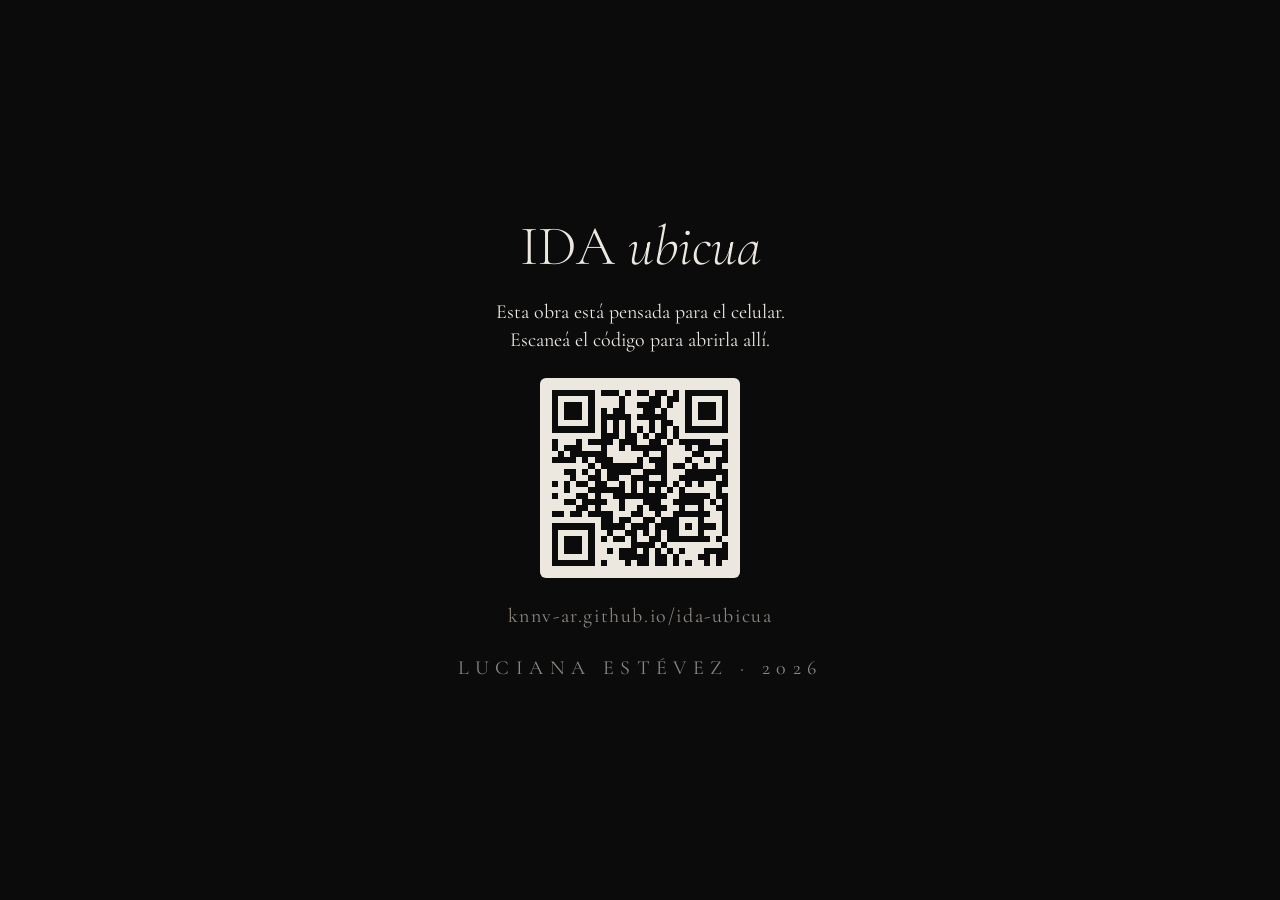
<file: index.html>
<!doctype html>
<html lang="es">
<head>
<meta charset="utf-8">
<meta name="viewport" content="width=device-width, initial-scale=1, viewport-fit=cover">
<title>IDA ubicua · Luciana Estévez</title>
<meta name="description" content="IDA ubicua, obra de Luciana Estévez (2026).">
<meta name="theme-color" content="#0B0B0C">
<meta name="color-scheme" content="dark">
<meta name="apple-mobile-web-app-capable" content="yes">
<meta name="mobile-web-app-capable" content="yes">
<meta name="apple-mobile-web-app-status-bar-style" content="black-translucent">
<meta name="apple-mobile-web-app-title" content="IDA ubicua">
<link rel="manifest" href="manifest.webmanifest">
<link rel="icon" href="img/icono-192.png" sizes="192x192">
<link rel="apple-touch-icon" href="img/apple-touch-icon.png">
<link rel="preload" href="fonts/cormorant-garamond-latin-300-italic.woff2" as="font" type="font/woff2" crossorigin>
<link rel="preload" href="fonts/cormorant-garamond-latin-300-normal.woff2" as="font" type="font/woff2" crossorigin>
<link rel="preload" href="data/imagenes.json" as="fetch" crossorigin>
<link rel="stylesheet" href="css/ida.css">
<script type="importmap">{ "imports": { "three": "./lib/three.module.min.js" } }</script>
</head>
<body>
<!-- Separador: «Decorative text dividers» de FreeSVG.org, dominio público (CC0); copia en img/separador.svg -->
<svg width="0" height="0" style="position:absolute" aria-hidden="true" focusable="false"><symbol id="separador" viewBox="40 55 1825 142" fill="currentColor"><path d="M94, 69c33-11, 68-12, 101-5 c40, 9, 76, 28, 111, 47c18, 9, 35, 19, 55, 25c16, 5, 33, 4, 50, 4 c47-3, 93-13, 138-26c14-4, 28-9, 42-14c5-2, 10-4, 16-5 c13-2, 27, 2, 36, 12c6, 6, 9, 15, 8, 24c-2, 12-11, 21-23, 24 c-10, 2-21-1-27-10c-3-4-4-9-4-14c1-9, 10-17, 20-16 c6, 0, 13, 4, 16, 10c1, 2-1, 4-3, 4c-2, 0-3-2-4-3c-3-5-10-6-15-3 c-6, 3-9, 10-7, 16c3, 9, 14, 13, 23, 11c9-2, 17-10, 18-20 c1-6-2-12-6-17c-9-10-23-14-36-10c-43, 16-87, 29-132, 37 c-30, 5-61, 9-91, 7c-16-1-30-7-44-13c-37-17-71-40-110-54 c-29-11-61-16-92-11c-19, 3-38, 8-54, 18c-9, 5-18, 13-21, 23 c-2, 8, 1, 17, 6, 23c8, 10, 20, 15, 32, 18c13, 3, 27, 3, 40-1 c9-3, 17-8, 25-13c0-3, 0-7, 4-8c4-2, 10-2, 12, 2c-1, 2-4, 4-5, 6 c5, 0, 9-1, 14-2c-1-2-3-4-2-6c1-4, 6-7, 10-4c2, 1, 2, 4, 2, 6 c4-2, 9-5, 14-3c4, 2, 2, 7, 3, 10c1 0, 3-1, 4-1c-1, 3-5, 5-7, 4 c-3-2-2-6-4-8c-4-1-7, 1-11, 2c-2, 5-5, 10-6, 16c3-2, 5-5, 9-5 c5-1, 10, 3, 12, 8c1, 4, 1, 9-2, 13c-4, 6-11, 8-15, 13 c-4, 5-5, 11-10, 15c-4, 2-9, 1-10-3c-1-3, 1-5, 2-7c1, 2, 2, 4, 4, 5 c2, 1, 6, 1, 7-2c1-3, 1-6-2-8c-6-5-15-7-19-14c-3-7, 2-17, 10-19 c4-1, 8, 3, 11, 5c1-5, 3-10, 6-15c-8, 3-16, 7-25, 6 c-18, 13-41, 20-63, 18c-16-1-32-6-44-17c-8-7-14-16-14-27 c0-10, 6-19, 13-25C67, 79, 80, 73, 94, 69 M187, 131c1 0, 3-1, 4-1 c0-2 0-5-3-5C184, 125, 185, 129, 187, 131z"/><path d="M342, 61c5-2, 11-2, 17-1 c7, 3, 9, 11, 11, 18c1-1, 3-3, 4-4c1, 4, 3, 8, 4, 13c11-1, 18, 8, 25, 15 c0, 0, 1, 0, 1, 1c-3-7-4-14-3-21c2-10, 13-16, 22-14 c-5, 3-9, 7-10, 13c3, 0, 7, 2, 8, 5c-4, 1-8, 2-11, 5c-3, 4-5, 10-4, 15 c4, 5, 9, 8, 15, 10c6, 2, 13, 3, 18-1c4-3, 6-9, 4-14c-1-3-4-4-6-6 c0-4, 4-7, 7-6c5, 2, 6, 7, 6, 12c0, 8-6, 16-14, 19c-9, 3-19, 0-26-5 c-3-2-5-5-8-6c-6-1-10, 4-11, 9c-1, 3, 0, 7, 1, 10c-4-1-6-5-10-7 c-2, 4-2, 8-2, 12c-3-4-4-9-5-14c0-5, 2-11, 7-14c6-3, 13-3, 19 0 c-7-6-14-14-24-16c-3, 4-6, 7-9, 10c-1-2-1-5-2-7c-4, 4-8, 10-14, 11 c-7, 1-14-1-18-6c3-2, 7-4, 10-7c0 0 0-1 0-1c-5-3-10-7-14-11 c5-4, 12-5, 18-5C348, 69, 346, 64, 342, 61 M350, 83c2, 3, 4, 6, 7, 7 c3, 1, 7, 0, 10-1c1-1, 3-1, 2-3C365, 78, 355, 77, 350, 83z"/><path d="M1546, 61c6-2, 12-2, 18, 0 c-4, 3-6, 8-6, 13c7 0, 13, 2, 18, 5c-4, 5-9, 9-15, 12 c3, 4, 6, 6, 10, 8c-4, 5-11, 8-18, 7c-6-1-10-7-14-11 c-1, 2-1, 5-2, 7c-3-3-7-6-9-10c-10, 2-17, 9-24, 16 c6-2, 13-3, 19, 0c5, 3, 8, 9, 7, 15c-1, 5-1, 10-5, 13 c0-4 0-8-2-12c-3, 3-6, 5-9, 7c1-5, 2-9-1-14 c-2-4-8-8-12-5c-6, 5-12, 9-19, 11c-8, 2-17 0-22-6 c-5-5-6-12-5-18c1-3, 3-7, 7-7c3 0, 6, 3, 6, 6 c-2, 2-5, 3-6, 5c-3, 5 0, 12, 5, 15c6, 3, 14, 2, 20-1 c5-3, 9-5, 12-10c1-7-1-14-7-18c-2-1-5-2-7-2 c2-3, 5-4, 8-5c-1-3-1-5-3-8c-2-2-4-4-6-6 c8-1, 17, 3, 21, 10c4, 8, 2, 17-1, 25c7-7, 15-16, 26-15 c1-4, 3-8, 4-13c1, 1, 3, 3, 4, 4C1538, 72, 1539, 64, 1546, 61 M1541, 81 c-2, 1-5, 3-5, 6c2, 2, 5, 3, 9, 4c5 0, 9-4, 10-8 C1551, 79, 1545, 78, 1541, 81z"/><path d="M1687, 70c22-7, 45-11, 68-11 c20, 0, 40, 4, 59, 10c11, 4, 21, 9, 30, 16c6, 5, 11, 11, 14, 18 c3, 8, 2, 18-2, 26c-7, 11-18, 19-30, 23c-29, 11-63, 5-87-13 c-9, 3-18-2-26-5c3, 5, 5, 9, 6, 15c3-2, 6-5, 9-5 c10 0, 16, 14, 9, 21c-5, 5-13, 7-18, 12c-3, 3-2, 10, 3, 10 c4, 1, 6-3, 8-6c1, 2, 2, 4, 2, 6c-1, 4-6, 7-9, 5c-4-2-6-6-8-9 c-2-5-5-9-10-12c-5-3-11-8-11-15c-1-7, 5-14, 12-13 c4, 0, 6, 3, 9, 5c0-5-2-9-4-13c-1-4-6-5-10-5 c-5, 0-2, 7-5, 9c-3, 2-7-1-8-3c1, 0, 2, 1, 4, 1 c2-3 0-8, 4-10c5-2, 9, 1, 14, 3c0-2, 0-4, 2-6 c4-3, 10-1, 10, 4c1, 2-1, 4-2, 6c5, 2, 10, 3, 16, 2c-1-2-6-4-4-8 c3-3, 8-2, 11, 0c2, 1, 2, 4, 2, 6c16, 13, 37, 20, 58, 17 c14-2, 29-8, 39-19c6-6, 9-14, 7-23c-2-9-9-16-17-22 c-12-8-26-13-40-17C1765, 64, 1738, 63, 1712, 69c-36, 7-69, 25-101, 42 c-17, 9-34, 19-52, 26c-11, 5-23, 9-36, 9c-46, 2-92-7-137-18 c-24-6-49-14-72-22c-6-2-12-5-19-6c-11-1-22, 3-29, 12 c-4, 5-7, 11-6, 18c1, 11, 13, 21, 24, 19c7-1, 15-6, 17-14 c1-6-3-12-8-14c-4-2-10-1-13, 2c-1, 1-2, 3-4, 4 c-2, 1-6-1-5-4c3-6, 9-9, 15-10c9-1, 19, 6, 21, 15 c1, 5 0, 11-4, 15c-5, 6-12, 10-20, 10c-12, 1-24-8-28-19 c-3-8-2-16, 3-23c7-13, 23-19, 37-18c8, 0, 15, 4, 23, 7 c42, 15, 85, 27, 128, 34c26, 4, 53, 7, 80, 5c18-2, 35-10, 51-18 C1613, 103, 1648, 82, 1687, 70 M1712, 130c1, 1, 3, 1, 4, 1c1-1, 1-2, 2-4 c0-2-3-4-5-3C1712, 126, 1713, 128, 1712, 130z"/><path d="M900, 92c2-3, 6-6, 10-6 c4 0, 8, 3, 11, 7c5, 7, 6, 16, 5, 25c8, 1, 15, 8, 17, 16 c1, 8, 1, 17-4, 23c-1, 2-5, 2-6, 1c-4-3-5-9-4-13c0-2, 2-3, 4-4 c0, 3-1, 6, 1, 9c1, 2, 4, 0, 5-1c4-4, 3-10, 3-14 c-3-6-9-11-16-12c-1, 5-4, 11-8, 15c-3, 2-6, 3-9, 2 c-2, 6-5, 12-12, 13c-6, 1-10-4-12-9c-5, 5-12, 9-20, 10 c-11, 1-21-5-28-12c-1-1-2-2-4-2c-11 0-22-6-31-12 c-2, 5-2, 11-2, 16c1, 4, 2, 9, 6, 11c2, 1, 6, 1, 7-1c2-4, 0-9 0-13 c3, 1, 6, 2, 6, 6c1, 6, 1, 13-3, 18c-2, 3-6, 6-9, 4c-5-3-7-9-8-14 c-2-9-2-19, 2-27c-3-2-6-5-9-6c-1, 5-4, 11-9, 12 c-5, 0-8-5-9-9c-2, 1-3, 1-5, 2c0, 11-1, 22-8, 31 c-4, 5-10, 8-16, 5c-8-3-11-12-14-19c-8, 5-14, 11-20, 18 c-5, 6-12, 9-19, 10c-6, 0-12-4-16-8c-4-3-6-8-8-12 c-4-13-6-28-1-41c2-5, 6-11, 12-12c4 0, 10-1, 13, 3c6, 7, 7, 17, 4, 26 c-1-5-1-11-5-15c-2-2-6-2-7, 0c-3, 5-4, 11-4, 16 c0, 6, 2, 13, 8, 17c5, 3, 11, 1, 17 0c10-2, 17-9, 24-16 c0-10, 3-20, 9-28c4-4, 10-7, 16-4c8, 4, 11, 13, 13, 21c2 0, 4 0, 5 0 c0-4, 1-9, 5-12c3-3, 7-3, 10, 0c4, 4, 5, 9, 5, 14c4, 1, 7, 2, 11, 4 c5-7, 11-14, 20-16c13-4, 27-1, 39, 4c8, 3, 16, 7, 23, 12 c2-6, 6-11, 12-12C896, 103, 897, 97, 900, 92 M907, 93c-6, 3-7, 10-8, 16 c4, 2, 7, 6, 8, 11c5-2, 10-3, 15-3c1-7 0-14-4-20 C915, 93, 911, 91, 907, 93 M738, 107c-4, 5-5, 11-5, 17c2-1, 2-4, 3-6 c1-4, 3-9, 7-11c3-2, 8-2, 10, 1c3, 2, 4, 6, 6, 9l2, 0 c-2-6-5-12-11-15C745, 100, 740, 103, 738, 107 M736, 122c7-2, 14-4, 21-5 c-2-4-5-10-11-9C740, 109, 737, 117, 736, 122 M804, 122c9, 7, 19, 13, 30, 12 c9-1, 17-7, 21-15c-12-5-25-11-38-8C811, 112, 807, 118, 804, 122 M908, 125 c0, 2, 0, 5, 0, 7c7, 1, 10-5, 12-11C917, 122, 912, 123, 908, 125 M846, 136 c7, 5, 15, 9, 23, 7c5-1, 9-5, 13-8c-6-4-12-7-18-11 C859, 129, 853, 133, 846, 136 M760, 128c0, 7-2, 14-7, 18c-3, 3-7, 4-10, 2 c-4-2-6-7-8-11c0, 0-2, 0-2, 1c2, 6, 5, 12, 11, 14c5, 2, 10-1, 13-5 c4-6, 6-14, 5-22C761, 126, 760, 127, 760, 128 M737, 136c2, 4, 4, 8, 8, 10 c3, 1, 7 0, 9-3c4-5, 5-11, 5-17C751, 129, 744, 132, 737, 136z"/><path d="M987, 89c3-4, 10-5, 14-2 c6, 5, 9, 13, 9, 21c6, 1, 10, 6, 12, 12c12-7, 24-13, 38-16 c9-2, 19-2, 28, 2c7, 3, 12, 9, 16, 15c3-1, 6-2, 9-3c1, 0, 1, 1, 2, 1 c-3, 2-6, 4-9, 6c4, 7, 4, 16, 3, 24c-1, 6-3, 14-9, 18c-3, 3-8 0-10-3 c-4-5-4-12-3-18c0-3, 3-5, 6-6c0, 5-3, 11, 1, 14 c3, 1, 7-1, 9-4c3-5, 3-11, 3-17c0-2-1-5-2-7 c-9, 6-18, 11-29, 12c-2, 0-4 0-5, 1c-8, 7-17, 13-28, 13 c-8 0-15-4-21-10c-2, 5-6, 9-12, 9c-6-1-10-7-12-13 c-4, 1-8-1-11-4c-3-4-5-8-6-13c-7, 1-13, 6-16, 12 c0, 5-1, 10, 2, 14c1, 2, 3, 2, 5, 2c1-3, 1-7, 1-10c4, 2, 5, 7, 4, 10 c0, 4-3, 7-6, 9c-2, 0-4-1-5-3c-4-6-4-14-3-21 c2-8, 9-15, 17-17C979, 107, 981, 97, 987, 89 M989, 96c-5, 6-6, 14-5, 21 c5, 0, 10, 1, 15, 3c2-4, 4-8, 9-11c-1-6-2-12-8-16 C996, 91, 991, 92, 989, 96 M1051, 119c4, 8, 12, 15, 21, 15 c11, 0, 22-5, 30-12c-3-5-8-10-14-11C1075, 109, 1062, 114, 1051, 119 M985, 121c2, 5, 6, 12, 12, 11c0-2, 0-5, 1-7C993, 123, 989, 122, 985, 121 M1023, 135c4, 3, 7, 7, 12, 8c7, 2, 15-1, 21-5c1-1, 2-1, 2-2 c-7-3-13-7-17-12C1035, 127, 1029, 131, 1023, 135z"/><path d="M939, 94c3-2, 7, 1, 8, 4 c3, 6, 3, 14-1, 19c-2, 3-5, 4-8, 2c-4-3-5-9-5-14 C934, 101, 935, 96, 939, 94 M940, 102c-3, 3-2, 7 0, 10c3, 2, 5-3, 4-6 C944, 104, 942, 100, 940, 102z"/><path d="M962, 94c3-2, 7, 1, 8, 4 c3, 6, 3, 13 0, 18c-1, 3-5, 5-8, 3c-4-3-5-9-5-13 C957, 102, 958, 96, 962, 94 M963, 102c-3, 2-3, 7 0, 10c3, 2, 5-3, 4-6 C967, 104, 965, 100, 963, 102z"/><path d="M1150, 97c3-3, 8-4, 12-3 c4, 1, 8, 5, 10, 9c4, 7, 6, 15, 6, 24c4, 3, 7, 6, 11, 9 c7, 5, 16, 8, 25, 9c5, 0, 9-3, 10-7c3-6, 4-14, 2-21 c-1-3-2-6-4-8c-2-1-5-1-6, 1c-3, 4-3, 10-4, 15 c-2-8-2-18, 4-24c3-5, 9-4, 14-4c5, 0, 9, 5, 11, 9 c5, 10, 5, 22, 2, 33c-2, 8-4, 16-10, 22c-4, 4-10, 8-16, 8 c-8 0-15-5-20-11c-5-7-12-12-19-17c-2, 6-4, 11-8, 15 c-3, 3-8, 6-13, 4c-6-1-9-6-12-11c-4-8-5-17-5-25 c-2-1-4-1-5-2c-1, 3-3, 7-6, 8c-3, 2-7 0-9-3 c-4-6-5-15 0-22c2-3, 6-5, 10-3c5, 3, 7, 9, 7, 14 c2, 0, 4, 0, 5, 0C1142, 109, 1144, 102, 1150, 97 M1155, 103 c-5, 3-8, 9-10, 14c1, 0, 2, 0, 2, 0c2-5, 5-12, 12-12 c6, 0, 10, 7, 11, 12c1, 3, 0, 6, 3, 7c0-7-3-15-8-20 C1163, 102, 1158, 101, 1155, 103 M1156, 108c-4, 1-6, 5-7, 9c7, 1, 14, 3, 21, 5 c-1-4-2-9-6-12C1162, 108, 1159, 107, 1156, 108 M1144, 125c0, 8, 1, 17, 6, 23 c3, 3, 8, 6, 12, 4c5-2, 8-7, 10-12c1-1 0-2-1-3 c-2, 4-4, 9-8, 11c-3, 2-8, 1-11-2c-5-5-6-13-7-20L1144, 125 M1147, 126c0, 6, 1, 12, 6, 17c2, 2, 5, 4, 7, 3c5-1, 7-6, 9-10 C1162, 132, 1154, 129, 1147, 126z"/><path d="M880, 99c2-1, 4, 0, 4, 2 c2, 3, 1, 9-2, 10C877, 109, 877, 102, 880, 99 M881, 101c-2, 2-1, 5, 1, 7 C884, 106, 885, 101, 881, 101z"/><path d="M1022, 99c1-1, 3 0, 3, 1 c2, 2, 2, 6, 1, 9c-1, 2-3, 4-4, 2C1019, 107, 1019, 101, 1022, 99 M1024, 108 c2-2, 2-5 0-7C1021, 102, 1022, 106, 1024, 108z"/><path d="M706, 101c3-2, 6 0, 8, 2 c4, 6, 4, 13, 0, 19c-1, 2-4, 5-7, 4c-4-2-5-6-6-10 C701, 111, 702, 105, 706, 101 M708, 107c-3, 2-3, 7-2, 10c1, 2, 3, 4, 5, 3 c3-3, 3-8, 1-11C711, 108, 710, 106, 708, 107z"/><path d="M1193, 101c2-2, 6-1, 8, 2 c4, 5, 4, 13, 1, 19c-1, 3-5, 6-8, 4c-4-2-5-7-6-11 C1188, 111, 1189, 105, 1193, 101 M1193, 118c1, 2, 3, 3, 4, 2 c4-3, 3-11-2-13C1192, 109, 1191, 114, 1193, 118z"/><path d="M785, 142c2-1, 5, 0, 6, 3 c3, 5, 3, 12-1, 17c-2, 2-6, 2-7 0C780, 155, 780, 146, 785, 142 M785, 147 c-2, 3-2, 8, 1, 10c4 0, 4-6, 3-8C790, 147, 787, 145, 785, 147z"/><path d="M1116, 142c2-1, 5, 0, 6, 3 c3, 5, 3, 10, 0, 15c-1, 2-4, 4-6, 3c-3-2-5-6-5-9 C1112, 149, 1113, 144, 1116, 142 M1117, 147c-2, 3-2, 8, 1, 10c4 0, 4-6, 3-8 C1121, 147, 1118, 145, 1117, 147z"/></symbol></svg>

<!-- Inicio: pide el celular en vertical y espera el toque que habilita sonido y pantalla completa -->
<main id="inicio" class="pantalla inicio">
  <div class="inicio__cabecera">
    <h1 class="titulo titulo--inicio"><span class="titulo__ida">IDA </span>ubicua</h1>
    <p class="inicio__anio">2026</p>
    <p class="inicio__autora">Luciana Estévez</p>
    <svg class="separador" aria-hidden="true" focusable="false"><use href="#separador"></use></svg>
  </div>
  <svg class="icono inicio__celular" width="72" height="72" viewBox="0 0 24 24" aria-hidden="true"><path d="M6 5a2 2 0 0 1 2 -2h8a2 2 0 0 1 2 2v14a2 2 0 0 1 -2 2h-8a2 2 0 0 1 -2 -2v-14z"></path><path d="M11 4h2"></path><path d="M12 17v.01"></path></svg>
  <p class="inicio__indicacion">Mantené el celular<br>en posición vertical</p>
  <button type="button" id="iniciar" class="boton-iniciar" disabled><i>iniciar</i></button>
  <p id="sugerencia-ios" class="inicio__sugerencia" hidden>Para verla sin barras: Compartir › Agregar a inicio</p>
</main>

<!-- Las tres naves, en un carrusel horizontal con encaje (scroll snap) -->
<div id="naves" class="naves" hidden>

  <section id="nave-izquierda" class="nave nave--lateral creditos" aria-label="Créditos">
    <div class="creditos__contenido">
      <h2 class="titulo titulo--creditos aparece"><span class="titulo__ida">IDA </span>ubicua</h2>
      <p class="creditos__anio aparece">2026</p>
      <p class="creditos__artista aparece">Luciana Estévez</p>
      <svg class="separador aparece" aria-hidden="true" focusable="false"><use href="#separador"></use></svg>
      <p class="creditos__rotulo aparece">Contacto</p>
      <div class="creditos__enlaces aparece">
        <a class="enlace" href="mailto:lutelutiana@gmail.com?subject=IDA%20ubicua" aria-label="Escribir a Luciana Estévez">
          <svg class="icono" width="30" height="30" viewBox="0 0 24 24" aria-hidden="true"><path d="M3 7a2 2 0 0 1 2 -2h14a2 2 0 0 1 2 2v10a2 2 0 0 1 -2 2h-14a2 2 0 0 1 -2 -2v-10z"></path><path d="M3 7l9 6l9 -6"></path></svg>
        </a>
        <a class="enlace" href="https://www.instagram.com/_lucianaestevez_/" target="_blank" rel="noopener" aria-label="Instagram de Luciana Estévez">
          <svg class="icono" width="30" height="30" viewBox="0 0 24 24" aria-hidden="true"><path d="M4 8a4 4 0 0 1 4 -4h8a4 4 0 0 1 4 4v8a4 4 0 0 1 -4 4h-8a4 4 0 0 1 -4 -4z"></path><path d="M9 12a3 3 0 1 0 6 0a3 3 0 0 0 -6 0"></path><path d="M16.5 7.5v.01"></path></svg>
        </a>
      </div>
      <div class="creditos__transposicion aparece">
        <p class="creditos__rol">Multimedia</p>
        <p class="creditos__nombre">Raúl Federico Lacabanne</p>
      </div>
    </div>
  </section>

  <section id="nave-central" class="nave nave--central" aria-label="IDA ubicua">
    <div class="escenario" aria-hidden="true">
      <div class="capa" id="capa-a"></div>
      <div class="capa" id="capa-b"></div>
      <canvas id="lienzo" class="lienzo" hidden></canvas>
    </div>
    <div id="cinta" class="cinta" tabindex="0" aria-label="Deslizá hacia arriba o hacia abajo para recorrer las imágenes">
      <div id="espaciador" class="cinta__espaciador"></div>
    </div>
    <div class="progreso" aria-hidden="true"><div id="progreso-avance" class="progreso__avance"></div></div>
    <span id="lateral-creditos" class="lateral lateral--izq" aria-hidden="true">‹ créditos</span>
    <span id="lateral-video" class="lateral lateral--der" aria-hidden="true">video ›</span>
    <img id="guia-desplazamiento" class="guia-desplazamiento" src="img/scrolling.svg" width="96" height="96" alt="" aria-hidden="true" draggable="false">
  </section>

  <section id="nave-derecha" class="nave nave--lateral nave--video" aria-label="Video">
    <video id="video" class="video" playsinline loop preload="metadata" poster="img/video-poster.webp" src="video/ida-video-liviano.mp4"></video>
    <button type="button" id="tocar-video" class="boton-video" hidden><i>reproducir</i></button>
  </section>
</div>

<!-- Avisos que tapan todo -->
<div id="aviso-horizontal" class="aviso aviso--horizontal" role="status">
  <svg class="icono" width="72" height="72" viewBox="0 0 24 24" aria-hidden="true"><path d="M3 8a2 2 0 0 1 2 -2h14a2 2 0 0 1 2 2v8a2 2 0 0 1 -2 2h-14a2 2 0 0 1 -2 -2z"></path><path d="M20 11v2"></path><path d="M7 12h-.01"></path></svg>
  <p>Girá el celular<br>a posición vertical</p>
</div>

<div id="aviso-escritorio" class="aviso aviso--escritorio" hidden>
  <h1 class="titulo titulo--inicio"><span class="titulo__ida">IDA </span>ubicua</h1>
  <p class="aviso__texto">Esta obra está pensada para el celular.<br>Escaneá el código para abrirla allí.</p>
  <img class="aviso__qr" src="img/qr.svg" width="200" height="200" alt="Código QR que abre knnv-ar.github.io/ida-ubicua">
  <p class="aviso__url">knnv-ar.github.io/ida-ubicua</p>
  <p class="aviso__autora">Luciana Estévez · 2026</p>
</div>

<script type="module" src="js/main.js"></script>
</body>
</html>
</file>
<file: css/ida.css>
/* IDA ubicua · Variante 1 «Sala». Medidas para un celular de 390 px de ancho. */

@font-face { font-family: 'Cormorant Garamond'; font-style: normal; font-weight: 300; font-display: swap; src: url('../fonts/cormorant-garamond-latin-300-normal.woff2') format('woff2'); }
@font-face { font-family: 'Cormorant Garamond'; font-style: normal; font-weight: 400; font-display: swap; src: url('../fonts/cormorant-garamond-latin-400-normal.woff2') format('woff2'); }
@font-face { font-family: 'Cormorant Garamond'; font-style: normal; font-weight: 500; font-display: swap; src: url('../fonts/cormorant-garamond-latin-500-normal.woff2') format('woff2'); }
@font-face { font-family: 'Cormorant Garamond'; font-style: italic; font-weight: 300; font-display: swap; src: url('../fonts/cormorant-garamond-latin-300-italic.woff2') format('woff2'); }
@font-face { font-family: 'Cormorant Garamond'; font-style: italic; font-weight: 400; font-display: swap; src: url('../fonts/cormorant-garamond-latin-400-italic.woff2') format('woff2'); }
@font-face { font-family: 'Cormorant Garamond'; font-style: italic; font-weight: 500; font-display: swap; src: url('../fonts/cormorant-garamond-latin-500-italic.woff2') format('woff2'); }

:root {
  --fondo: #0B0B0C;
  --texto: #ECE7DF;
  --secundario: #8E8880;
  --serif: 'Cormorant Garamond', Georgia, 'Times New Roman', serif;
  --sombra-texto: 0 1px 10px rgba(0, 0, 0, 0.7);
  --fundido: 0.6s;
  color-scheme: dark;
}

*, *::before, *::after { box-sizing: border-box; }
html, body {
  margin: 0; height: 100%;
  background: var(--fondo); color: var(--texto);
  font-family: var(--serif);
  -webkit-text-size-adjust: 100%;
  -webkit-tap-highlight-color: transparent;
  overscroll-behavior: none;
}
body { overflow: hidden; }
p, h1, h2 { margin: 0; }
[hidden] { display: none !important; }
a { color: var(--texto); }
button { font-family: inherit; color: inherit; }
:focus-visible { outline: 1px solid var(--texto); outline-offset: 3px; }

/* ---------- íconos (Tabler Icons, MIT): trazo fino uniforme a cualquier tamaño ---------- */
.icono { display: block; fill: none; stroke: var(--texto); stroke-width: 1.25; stroke-linecap: round; stroke-linejoin: round; }
.icono path { vector-effect: non-scaling-stroke; }

/* ---------- títulos: «IDA» en redonda, «ubicua» en itálica ---------- */
.titulo { font-weight: 300; font-style: italic; line-height: 1; text-align: center; }
.titulo__ida { font-style: normal; }
.titulo--inicio, .titulo--creditos { font-size: 56px; }

/* ---------- inicio ---------- */
.pantalla { position: fixed; inset: 0; }
.inicio {
  display: flex; flex-direction: column; align-items: center; justify-content: center; gap: 40px;
  text-align: center;
  padding: calc(72px + env(safe-area-inset-top, 0px)) max(40px, env(safe-area-inset-right, 0px))
           calc(56px + env(safe-area-inset-bottom, 0px)) max(40px, env(safe-area-inset-left, 0px));
  transition: opacity var(--fundido) ease;
}
.inicio.saliendo { opacity: 0; pointer-events: none; }
.inicio__cabecera { display: flex; flex-direction: column; align-items: center; gap: 22px; }
.inicio__anio { font-size: 20px; color: var(--secundario); }
.inicio__autora { font-size: 18px; letter-spacing: 0.3em; text-transform: uppercase; color: var(--texto); }
.inicio__indicacion { font-size: 20px; line-height: 1.4; color: var(--secundario); }
.boton-iniciar {
  margin-top: 8px; min-height: 52px; padding: 16px 34px;
  background: none; border: 1px solid var(--texto); border-radius: 10px;
  font-size: 19px; font-weight: 500; letter-spacing: 0.14em; cursor: pointer;
  transition: opacity 0.3s ease;
}
.boton-iniciar:disabled { opacity: 0.35; cursor: default; }
.inicio__sugerencia { margin-top: -24px; font-size: 14px; font-style: italic; color: var(--secundario); }

/* ---------- carrusel de naves ---------- */
.naves {
  position: fixed; inset: 0;
  display: flex;
  overflow-x: auto; overflow-y: hidden;
  scroll-snap-type: x mandatory;
  overscroll-behavior: none;
  scrollbar-width: none;
  opacity: 0; transition: opacity var(--fundido) ease;
}
.naves::-webkit-scrollbar { display: none; }
.naves.visible { opacity: 1; }
.nave {
  position: relative; flex: 0 0 100%; width: 100%; height: 100%;
  scroll-snap-align: center; scroll-snap-stop: always;
  overflow: hidden;
}

/* ---------- nave central ---------- */
.escenario { position: absolute; inset: 0; background: var(--fondo); }
.capa {
  position: absolute; inset: 0;
  background-size: cover; background-repeat: no-repeat; background-position: 50% 50%;
}
.lienzo { position: absolute; inset: 0; width: 100%; height: 100%; display: block; }
.cinta {
  position: absolute; inset: 0;
  overflow-y: auto; overflow-x: hidden;
  overscroll-behavior-y: contain;
  scrollbar-width: none;
  outline: none;
}
.cinta::-webkit-scrollbar { display: none; }
.cinta__espaciador { width: 100%; }
.progreso {
  position: absolute; right: 12px; top: 140px; bottom: 140px; width: 1px;
  background: rgba(255, 255, 255, 0.3); pointer-events: none;
}
.progreso__avance { height: 100%; background: #fff; transform-origin: top; transform: scaleY(0); }
/* Indicaciones laterales (js/laterales.js): a media altura, lejos de los avisos
   del sistema que aparecen abajo. No se tocan; una por vez. */
.lateral {
  position: absolute; top: 50%; z-index: 2;
  padding: 12px 16px;
  font-size: 19px; font-style: italic; color: #fff; text-shadow: var(--sombra-texto);
  transform: translateY(-50%);
  opacity: 0; pointer-events: none; user-select: none;
  transition: opacity 1.2s ease;
}
.lateral--izq { left: max(10px, env(safe-area-inset-left, 0px)); }
.lateral--der { right: max(12px, env(safe-area-inset-right, 0px)); }
.lateral.visible { opacity: 1; }
.lateral.apagandose { transition-duration: 0.5s; }
/* Leve empujón del texto hacia su lado al aparecer (acompaña el asomo). */
.lateral--izq.empuja { animation: empujar-izq 2s ease-in-out; }
.lateral--der.empuja { animation: empujar-der 2s ease-in-out; }
@keyframes empujar-izq { 0%, 100% { translate: 0 0; } 35%, 55% { translate: -6px 0; } }
@keyframes empujar-der { 0%, 100% { translate: 0 0; } 35%, 55% { translate: 6px 0; } }
/* Guía de desplazamiento (img/scrolling.svg): centrada en la pantalla, sube y baja
   suavemente hasta que la persona desliza el dedo. */
.guia-desplazamiento {
  position: absolute; left: 50%; top: 50%;
  width: 96px; height: 96px; margin: -48px 0 0 -48px;
  pointer-events: none; user-select: none;
  filter: drop-shadow(0 1px 8px rgba(0, 0, 0, 0.6));
  animation: guia-flotar 1.8s ease-in-out infinite;
  transition: opacity 0.5s ease;
}
.guia-desplazamiento.oculta { opacity: 0; }
@keyframes guia-flotar {
  0%, 100% { transform: translateY(-14px); }
  50%      { transform: translateY(14px); }
}

/* ---------- nave izquierda: créditos ---------- */
.creditos { display: flex; align-items: center; justify-content: center; }
.creditos__contenido {
  display: flex; flex-direction: column; align-items: center; gap: 22px;
  padding: 40px; text-align: center;
}
.creditos__artista { font-size: 18px; letter-spacing: 0.3em; text-transform: uppercase; }
.creditos__anio { font-size: 20px; color: var(--secundario); }
.separador { display: block; width: 280px; max-width: 100%; height: auto; aspect-ratio: 1825 / 142; color: var(--secundario); margin: 8px 0; }
.creditos__enlaces { display: flex; gap: 40px; }
.enlace {
  display: flex; flex-direction: column; align-items: center; gap: 8px;
  min-width: 48px; min-height: 48px; text-decoration: none;
}
.creditos__transposicion { display: flex; flex-direction: column; align-items: center; gap: 22px; margin-top: 30px; }
.creditos__rol, .creditos__rotulo { font-size: 18px; font-style: italic; color: var(--secundario); }
.creditos__nombre { font-size: 14px; letter-spacing: 0.3em; text-transform: uppercase; }

/* Scroll-driven animation (CSS): los créditos se «dibujan» con el mismo gesto
   horizontal que trae la nave a la pantalla. Sin soporte, se ven quietos. */
@supports (animation-timeline: view()) {
  .creditos .aparece {
    animation: aparecer linear both;
    animation-timeline: view(inline);
    animation-range: entry 10% cover 50%;
  }
  .creditos .aparece:nth-child(2) { animation-range: entry 18% cover 50%; }
  .creditos .aparece:nth-child(3) { animation-range: entry 24% cover 50%; }
  .creditos .aparece:nth-child(4) { animation-range: entry 30% cover 50%; }
  .creditos .aparece:nth-child(5) { animation-range: entry 36% cover 50%; }
  .creditos .aparece:nth-child(6) { animation-range: entry 42% cover 50%; }
  .creditos .aparece:nth-child(7) { animation-range: entry 48% cover 50%; }
  @keyframes aparecer {
    from { opacity: 0; transform: translateX(-24px); }
    to   { opacity: 1; transform: none; }
  }
}

/* ---------- nave derecha: video ---------- */
.nave--video { background: var(--fondo); }
.video { position: absolute; inset: 0; width: 100%; height: 100%; object-fit: cover; background: var(--fondo); }
.boton-video {
  position: absolute; left: 50%; top: 50%; transform: translate(-50%, -50%);
  min-height: 52px; padding: 16px 34px;
  background: rgba(11, 11, 12, 0.5); border: 1px solid var(--texto); border-radius: 10px;
  font-size: 19px; font-weight: 500; letter-spacing: 0.14em; cursor: pointer;
}

/* ---------- avisos ---------- */
.aviso {
  position: fixed; inset: 0; z-index: 10;
  display: flex; flex-direction: column; align-items: center; justify-content: center; gap: 28px;
  padding: 40px max(24px, env(safe-area-inset-right, 0px)) 40px max(24px, env(safe-area-inset-left, 0px));
  background: var(--fondo); text-align: center;
}
.aviso p { font-size: 20px; line-height: 1.4; }
.aviso--horizontal { display: none; }
.aviso--horizontal p { color: var(--secundario); }
@media (orientation: landscape) and (max-height: 540px) {
  .aviso--horizontal { display: flex; }
}
.aviso--escritorio { gap: 24px; }
.aviso__texto { color: var(--texto); }
.aviso__qr { width: 200px; height: 200px; border-radius: 6px; }
.aviso__url { font-size: 15px; letter-spacing: 0.08em; color: var(--secundario); }
.aviso__autora { font-size: 15px; letter-spacing: 0.32em; text-transform: uppercase; color: var(--secundario); }

@media (prefers-reduced-motion: reduce) {
  :root { --fundido: 0s; }
  .creditos .aparece { animation: none !important; }
  .guia-desplazamiento, .lateral { animation: none !important; }
}
</file>
